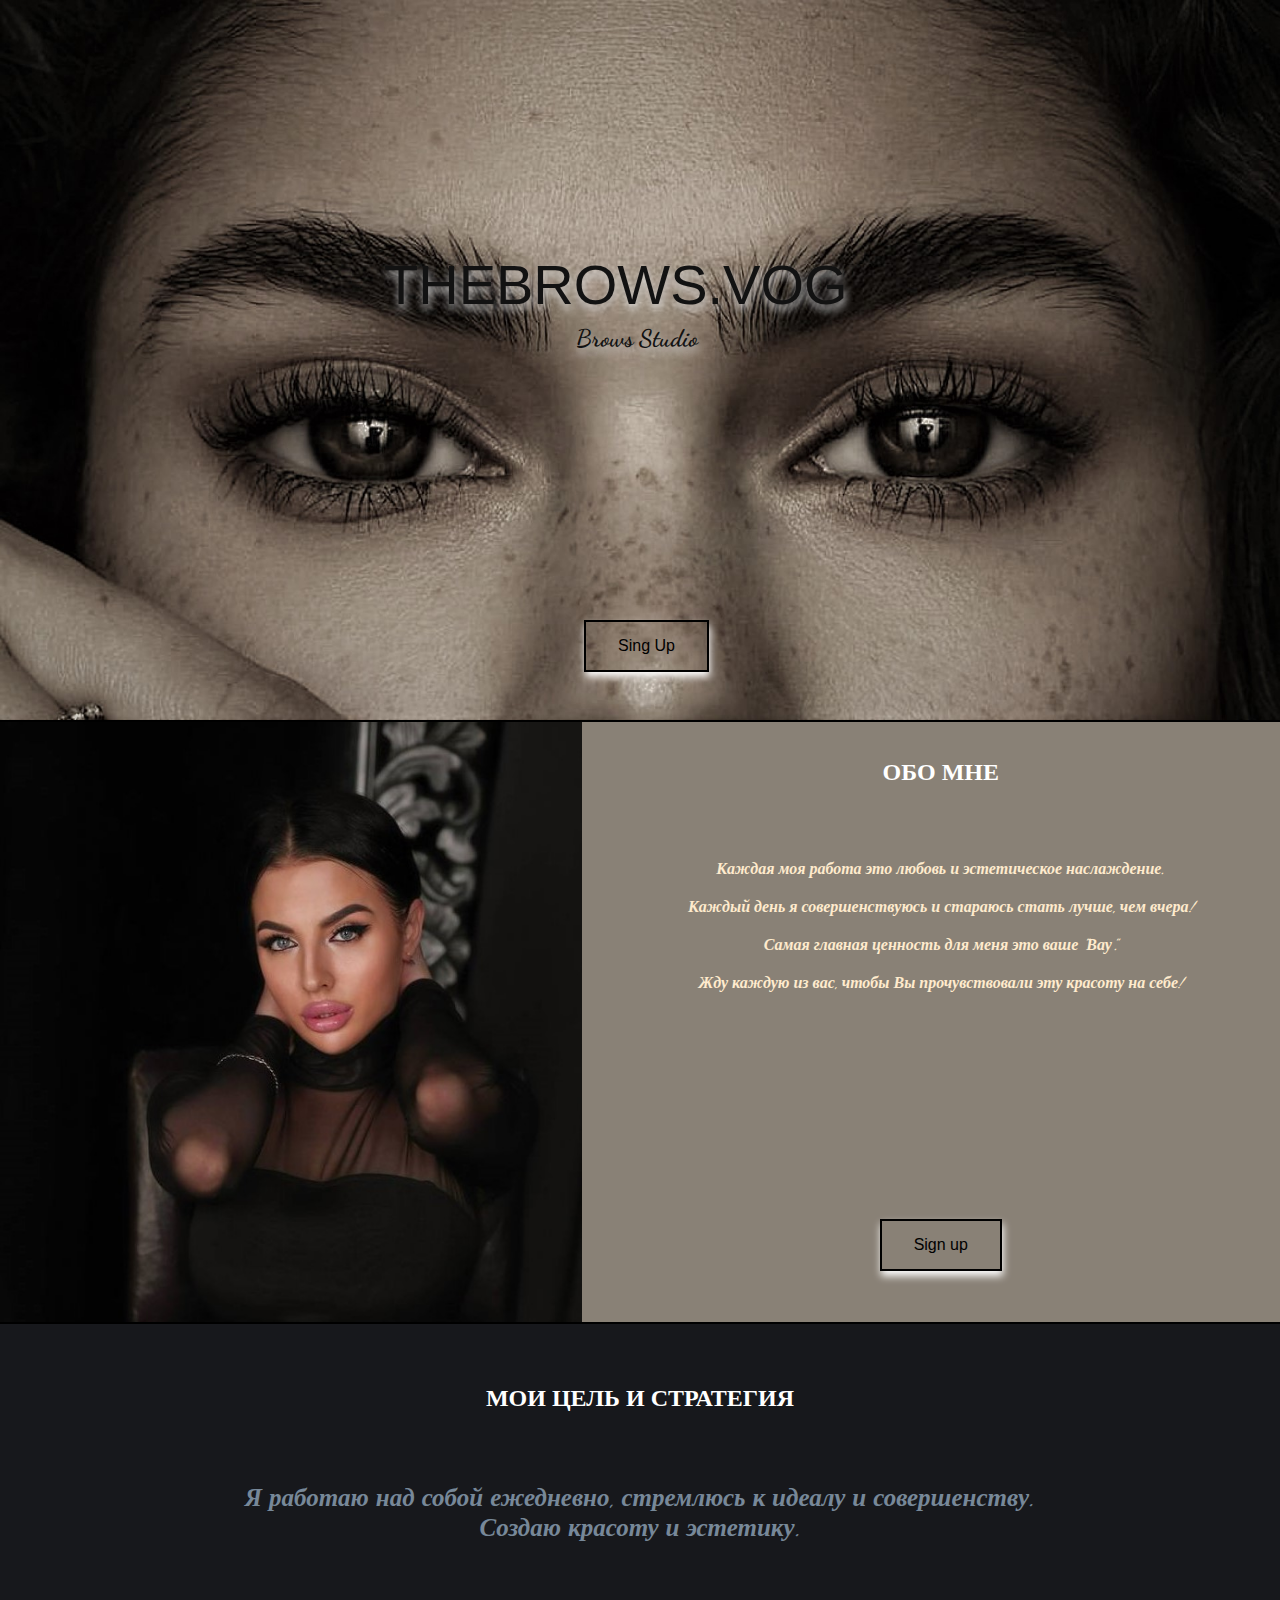
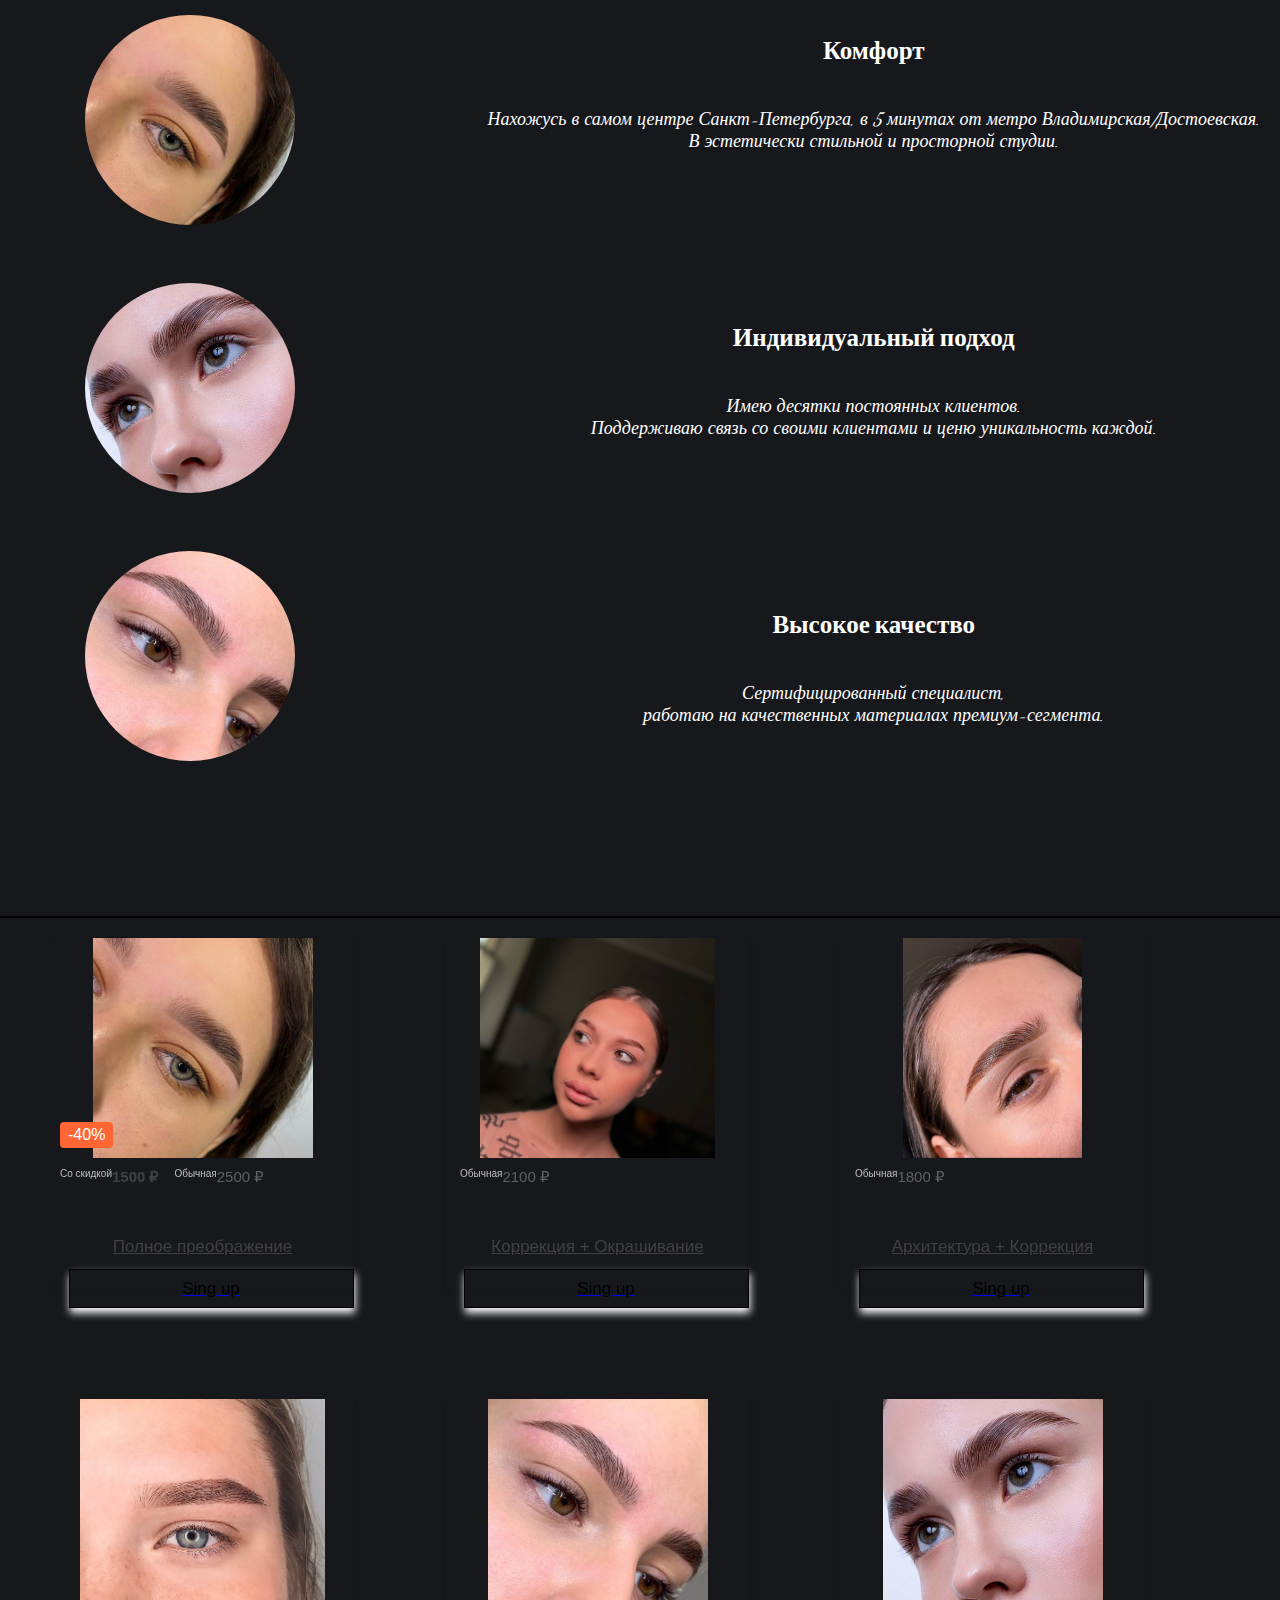
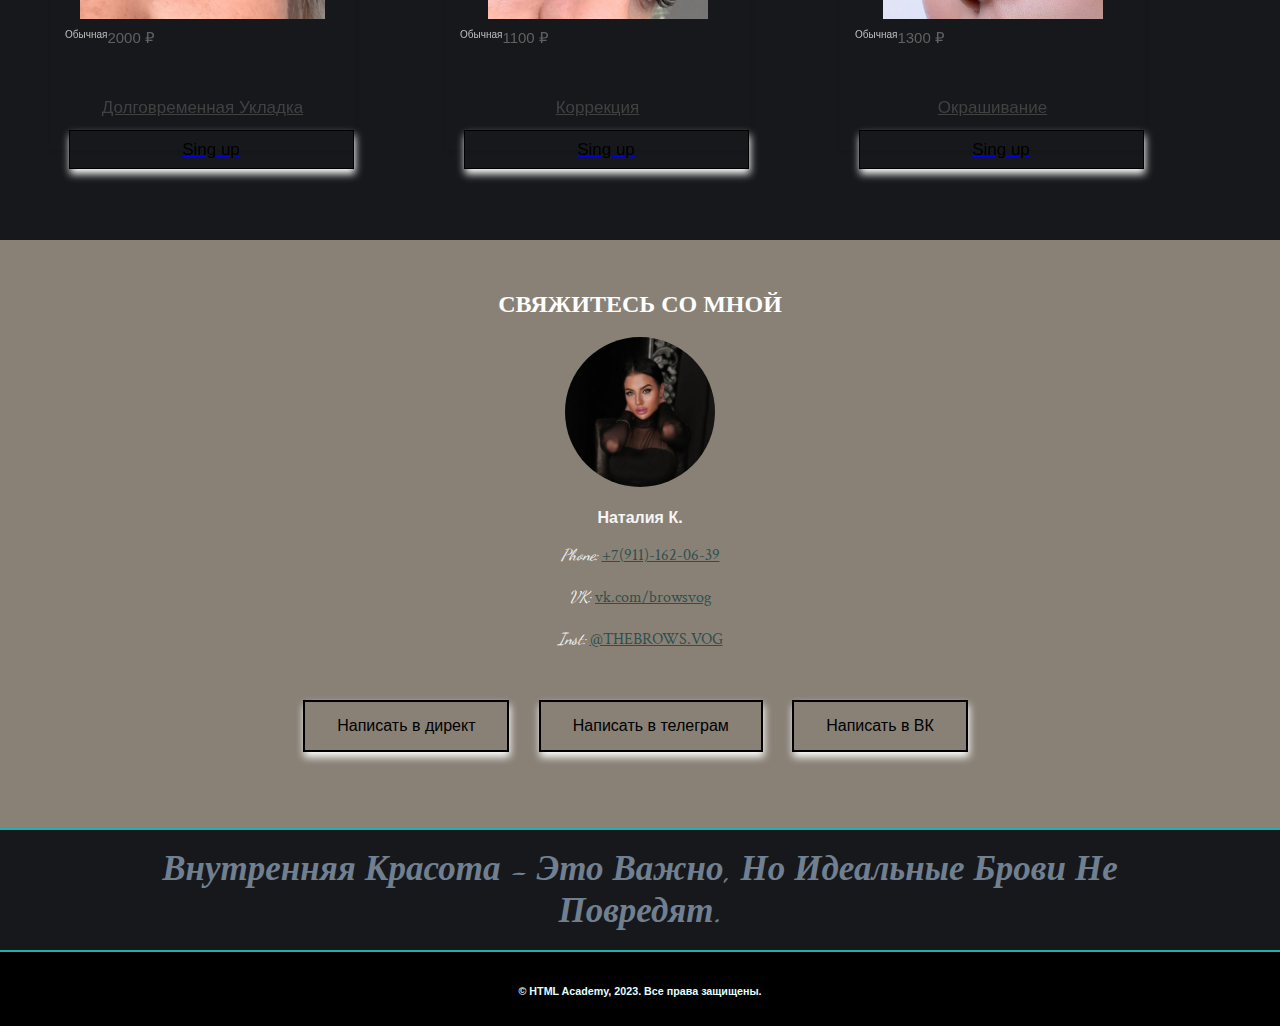
<file: index.html>
<!DOCTYPE html>
<html lang="en" dir="ltr">
  <head>
    <meta charset="utf-8">
    <meta name="author" content="Sandrat">
    <meta name="description" content="Официальный сайт">
    <meta name="keywords" content="сайт, клиент, Бровист, Brows-мастер">
    <title>THEBROWS.VOG</title>
    <link rel="stylesheet" href="css/file.css">
    <style media="screen">

    </style>
  </head>
  <body>
<header>
    <div class="menu">
      <a href="index.html" class="mun">Main page</a>&nbsp&nbsp&nbsp&nbsp&nbsp&nbsp
      <!-- <a href="#Cata" class="mun">About me</a>&nbsp&nbsp&nbsp&nbsp&nbsp&nbsp -->
      <a href="#concar" class="mun">Servises</a>&nbsp&nbsp&nbsp&nbsp&nbsp&nbsp
      <a href="Gallery.html" class="mun">Gallery</a>&nbsp&nbsp&nbsp&nbsp&nbsp&nbsp
      <a href="#Cont" class="mun">Contacts</a>&nbsp&nbsp&nbsp&nbsp&nbsp&nbsp
      <a href="recording.html" class="mun">Form for recording</a>&nbsp&nbsp&nbsp&nbsp&nbsp&nbsp
      <!-- <a href="regonw.html" class="mun">Enter</a>&nbsp&nbsp&nbsp&nbsp&nbsp&nbsp -->
    </div>

</header>



  <noscript>Включите javascript</noscript>

    <div class="Sale">
      <img class="fimg" src="брбробл.jpg" alt="THEBROWS.VOG" width="100%">
        <h1><span>THEBROWS.VOG</span></h1>
        <br>
        <h2><span class="bs">Brows&nbspStudio</span></h2>
        <div class="buttons">
          <a href="Recording.html">
            <b><button class="fill">Sing Up</button></b>
          </a>
        </div>
    </div>
<hr wight = 300px color=black>
      <div class="wrapper">
              <div class="leftimg">
                <img src="NAT1.jpg" alt="THEBROWS.VOG">
              </div>
              <div id="bl"><br><br>
                      <a name = "Cata">
                        <h2>ОБО МНЕ</h2>
                      </a><br><br><br><br>
                        <span>
                          <p>Каждая моя работа это любовь и эстетическое наслаждение.<br>
                            <br>
                            Каждый день я совершенствуюсь и стараюсь стать лучше, чем вчера!<br>
                            <br>
                            Самая главная ценность для меня это ваше "Вау".<br>
                            <br>
                            Жду каждую из вас, чтобы Вы прочувствовали эту красоту на себе!<br>
                            <br>
                          </p>
                      </span>
                  <div class="buttons mgb20">
                    <a href="Recording.html">
                    <button class="pulse">Sign up</button>
                    </a>
                  </div>
             </div>
      </div>

<hr wight = 300px color = "#000000">

          <div class="cir">
                <h2>МОИ ЦЕЛЬ И СТРАТЕГИЯ</h2>
                  <h3>Я работаю над собой ежедневно, стремлюсь к идеалу и совершенству. <br>Создаю красоту и эстетику.</h3>
          <br><br><br><br>
          </div>
          <div class="container">
                  <div id="main">
                      <img class="image" src="A.jpg" alt="THEBROWS.VOG" height="210" width="210"><br><br><br><br>
                      <img class="image" src="browbava.jpg" alt="THEBROWS.VOG" height="210" width="210"><br><br><br><br>
                      <img class="image" src="browbava1.jpg" alt="THEBROWS.VOG" height="210" width="210"><br><br><br><br>
                  </div>

                  <div id="aside">
                          <h4>Комфорт</h4>
                        <p>Нахожусь в самом центре Санкт-Петербурга, в 5 минутах от метро Владимирская/Достоевская.<br>  В эстетически стильной и просторной студии.</p>
                          <h4>Индивидуальный подход</h4>
                        <p>Имею десятки постоянных клиентов.<br> Поддерживаю связь со своими клиентами и ценю уникальность каждой.</p>
                          <h4>Высокое качество</h4>
                        <p>Сертифицированный специалист,<br> работаю на качественных материалах премиум-сегмента.</p>
              </div>
        </div>

<hr wight = 300px color = "#000000">

<a name ="concar">
<div class="containkard"></a>
    <div class="uslugi">
          <div class="kards">
              <!-- Верхняя часть -->
              <div class="card__top">
                <!-- Изображение-ссылка товара -->
                <a href="card.html" class="card__image">
                  <img src="A.jpg" alt="brows">
                </a>
                <!-- Скидка на товар -->
                <div class="card__label">-40%</div>
              </div>
              <!-- Нижняя часть -->
              <div class="card__bottom">
                <!-- Цены на товар (с учетом скидки и без)-->
                <div class="card__prices">
                  <div class="card__price card__price--discount"> 1500</div>

                  <div class="card__price card__price--common"> 2500</div>
                </div>
                <!-- Ссылка-название товара -->
                <a href="card.html" class="card__title">
                  Полное преображение
                </a>
                <!-- Кнопка добавить в корзину -->
                <a href="recording.html">
                <button class="card__add">Sing up</button>
                </a>
              </div>
          </div>

          <div class="kards1">
              <!-- Верхняя часть -->
              <div class="card__top">
                <!-- Изображение-ссылка товара -->
                <a href="card1.html" class="card__image">
                  <img src="brows4.jpg" alt="brows">
                </a>
                <!-- Скидка на товар -->
                <div class="card__label" hidden>-40%</div>
              </div>
              <!-- Нижняя часть -->
              <div class="card__bottom">
                <!-- Цены на товар (с учетом скидки и без)-->
                <div class="card__prices">
                  <!-- <div class="card__price card__price--discount" hidden>1500</div> -->
                  <div class="card__price card__price--common">2100</div>
                </div>
                <!-- Ссылка-название товара -->
                <a href="card1.html" class="card__title">
                  Коррекция&nbsp+&nbspОкрашивание
                </a>
                <!-- Кнопка добавить в корзину -->
                <a href="recording.html">
                <button class="card__add">Sing up</button>
                </a>
              </div>
            </div>
          <div class="kards2">
              <!-- Верхняя часть -->
              <div class="card__top">
                <!-- Изображение-ссылка товара -->
                <a href="card2.html" class="card__image">
                  <img src="икщцы.jpg" alt="brows">
                </a>
                <!-- Скидка на товар -->
                <div class="card__label" hidden>-40%</div>
              </div>
              <!-- Нижняя часть -->
              <div class="card__bottom">
                <!-- Цены на товар (с учетом скидки и без)-->
                <div class="card__prices">
                  <!-- <div class="card__price card__price--discount" hidden>1500</div> -->
                  <div class="card__price card__price--common">1800</div>
                </div>
                <!-- Ссылка-название товара -->
                <a href="card2.html" class="card__title">
                  Архитектура&nbsp+&nbspКоррекция
                </a>
                <!-- Кнопка добавить в корзину -->
                <a href="recording.html">
                <button class="card__add">Sing up</button>
                </a>
              </div>
          </div>
      </div>

    <div class="uslugi1">

        <div class="kards3">
            <!-- Верхняя часть -->
            <div class="card__top">
              <!-- Изображение-ссылка товара -->
              <a href="card3.html" class="card__image">
                <img src="бр.jpg" alt="brows">
              </a>
              <!-- Скидка на товар -->
              <div class="card__label" hidden>-40%</div>
            </div>
            <!-- Нижняя часть -->
            <div class="card__bottom">
              <!-- Цены на товар (с учетом скидки и без)-->
              <div class="card__prices">
                <!-- <div class="card__price card__price--discount" hidden>1500</div> -->
                <div class="card__price card__price--common">2000</div>
              </div>
              <!-- Ссылка-название товара -->
              <a href="card3.html" class="card__title">
                Долговременная Укладка
              </a>
              <!-- Кнопка добавить в корзину -->
              <a href="recording.html">
              <button class="card__add">Sing up</button>
              </a>
            </div>
        </div>

        <div class="kards4">
            <!-- Верхняя часть -->
            <div class="card__top">
              <!-- Изображение-ссылка товара -->
              <a href="card4.html" class="card__image">
                <img src="browbava1.jpg" alt="brows">
              </a>
              <!-- Скидка на товар -->
              <div class="card__label" hidden>-40%</div>
            </div>
            <!-- Нижняя часть -->
            <div class="card__bottom">
              <!-- Цены на товар (с учетом скидки и без)-->
              <div class="card__prices">
                <!-- <div class="card__price card__price--discount" hidden>1500</div> -->
                <div class="card__price card__price--common">1100</div>
              </div>
              <!-- Ссылка-название товара -->
              <a href="card4.html" class="card__title">
                Коррекция
              </a>
              <!-- Кнопка добавить в корзину -->
              <a href="recording.html">
              <button class="card__add">Sing up</button>
              </a>
            </div>
        </div>

        <div class="kards5">
          <!-- Верхняя часть -->
          <div class="card__top">
            <!-- Изображение-ссылка товара -->
            <a href="card5.html" class="card__image">
              <img src="browbava.jpg" alt="brows">
            </a>
            <!-- Скидка на товар -->
            <div class="card__label" hidden>-40%</div>
          </div>
          <!-- Нижняя часть -->
          <div class="card__bottom">
            <!-- Цены на товар (с учетом скидки и без)-->
            <div class="card__prices">
              <!-- <div class="card__price card__price--discount" hidden>1500</div> -->
              <div class="card__price card__price--common">1300</div>
            </div>
            <!-- Ссылка-название товара -->
            <a href="card5.html" class="card__title">
              Окрашивание
            </a>
            <!-- Кнопка добавить в корзину -->
            <a href="recording.html">
            <button class="card__add">Sing up</button>
            </a>
          </div>
        </div>
      </div>
</div>



<!-- <hr wight = 300px color = "#20B2AA"> -->
      <div class="Cont">
        <a name = "Cont" ><h2>СВЯЖИТЕСЬ СО МНОЙ</h2></a><br>
        <a href="#Cata" class="imca">
            <img class="image" src="NAT1.jpg" alt="THEBROWS.VOG" height="150" width="150">
          </a>
            <br>
            <h4>Наталия К.</h4>
            <br>
            <div class="end">
            <p><b>Phone: </b><a href="tel:+78121111111" title="Позвонить" class="num">+7(911)-162-06-39</a></p>
            <br>
            <p><b>VK: </b><a href=" https://vk.com/browsvog&body=привет?subject=вопрос" title="Перейти вк" class="num">vk.com/browsvog</a></p>
            <br>
            <p><b>Inst: </b><a href="https://instagram.com/thebrows.vog?igshid=YmMyMTA2M2Y=" title="Перейти в инстаграм" class="num">@THEBROWS.VOG</a></p><br><br>
</div>
      <div class="butend">
          <a href="https://instagram.com/thebrows.vog?igshid=YmMyMTA2M2Y="><button type="submit" name="button" class="raise">Написать в директ</button></a>&nbsp&nbsp
        <a href="https://t.me/natbarbar"><button type="submit" name="button" class="up">Написать в телеграм</button></a>&nbsp&nbsp
        <a href="https://vk.com/browsvog"><button type="submit" name="button" class="close cl">Написать в ВК</button></a>&nbsp&nbsp
        <br><br>
        </div>
      </div>
      <!-- <object type="image/svg+xml" data="logovk.svg">
        <figure class="logovk">
                  <span class="visuallyhidden">Apple&nbsp;Music</span>
                </figure>-->

<hr class="c" wight = 300px color = "#20B2AA">
<br>
              <h5>Внутренняя красота - это важно, но идеальные брови не <br> повредят.</h5>
<br>
<hr class="c" wight = 300px color = "#20B2AA">
          <!-- <address>ST.PETERSBURG, RUSSIA</address> -->
        <footer>
          <h6>&copy HTML Academy, 2023. Все права защищены.</h6>


          <!-- <form class="" action="index.html" method="post">
          </form> -->
        </footer>

        <script src="js/file.js">

          

          // ggg
          // document.write("JavaScript hello");
        </script>
  </body>
</html>
</file>
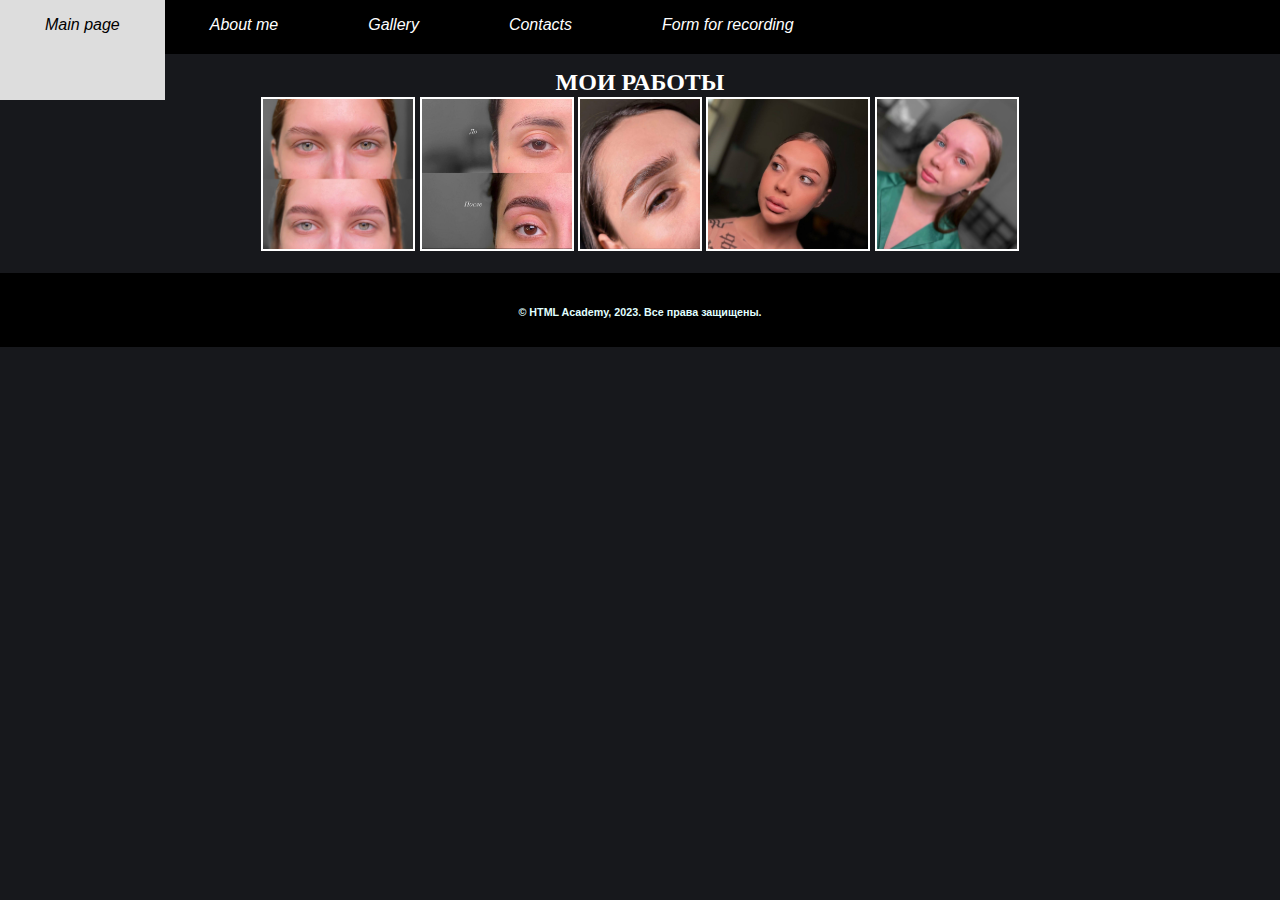
<file: Gallery.html>
<!DOCTYPE html>
<html lang="en" dir="ltr">
  <head>
    <meta charset="utf-8">
    <meta name="author" content="Sandrat">
    <meta name="description" content="Официальный сайт">
    <meta name="keywords" content="сайт, клиент, Бровист, Brows-мастер">
    <title>THEBROWS.VOG</title>
    <link rel="stylesheet" href="css/file.css">
    <style media="screen">

    </style>
  </head>
  <body>
<header>
    <div class="menu">
      <a href="index.html" class="mun">Main page</a>&nbsp&nbsp&nbsp&nbsp&nbsp&nbsp
      <a href="index.html" class="mun">About me</a>&nbsp&nbsp&nbsp&nbsp&nbsp&nbsp
      <a href="Gallery.html" class="mun">Gallery</a>&nbsp&nbsp&nbsp&nbsp&nbsp&nbsp
      <a href="index.html" class="mun">Contacts</a>&nbsp&nbsp&nbsp&nbsp&nbsp&nbsp
      <a href="recording.html" class="mun">Form for recording</a>&nbsp&nbsp&nbsp&nbsp&nbsp&nbsp
    </div>
<br>
    <div class="gal" style="text-align: center">
      <a name="Gallery"></a>
        <h2>МОИ РАБОТЫ</h2>
          <img src="brows.jpg" border="2" height="150" width="150" alt="Пример работы">
          <img src="brows1.jpg" border="2" height="150" width="150" alt="Пример работы">
          <img src="икщцы.jpg" border="2" height="150" width="120" alt="Пример работы">
          <img src="brows4.jpg" border="2" height="150" width="160" alt="Пример работы">
          <img src="модель.jpg" border="2" height="150" width="140" alt="Пример работы">
    </div>
<br>
<!-- <address>ST.PETERSBURG, RUSSIA</address> -->
<footer>
<h6>&copy HTML Academy, 2023. Все права защищены.</h6>


<!-- <form class="" action="index.html" method="post">
</form> -->
</footer>
</body>
</html>
</file>
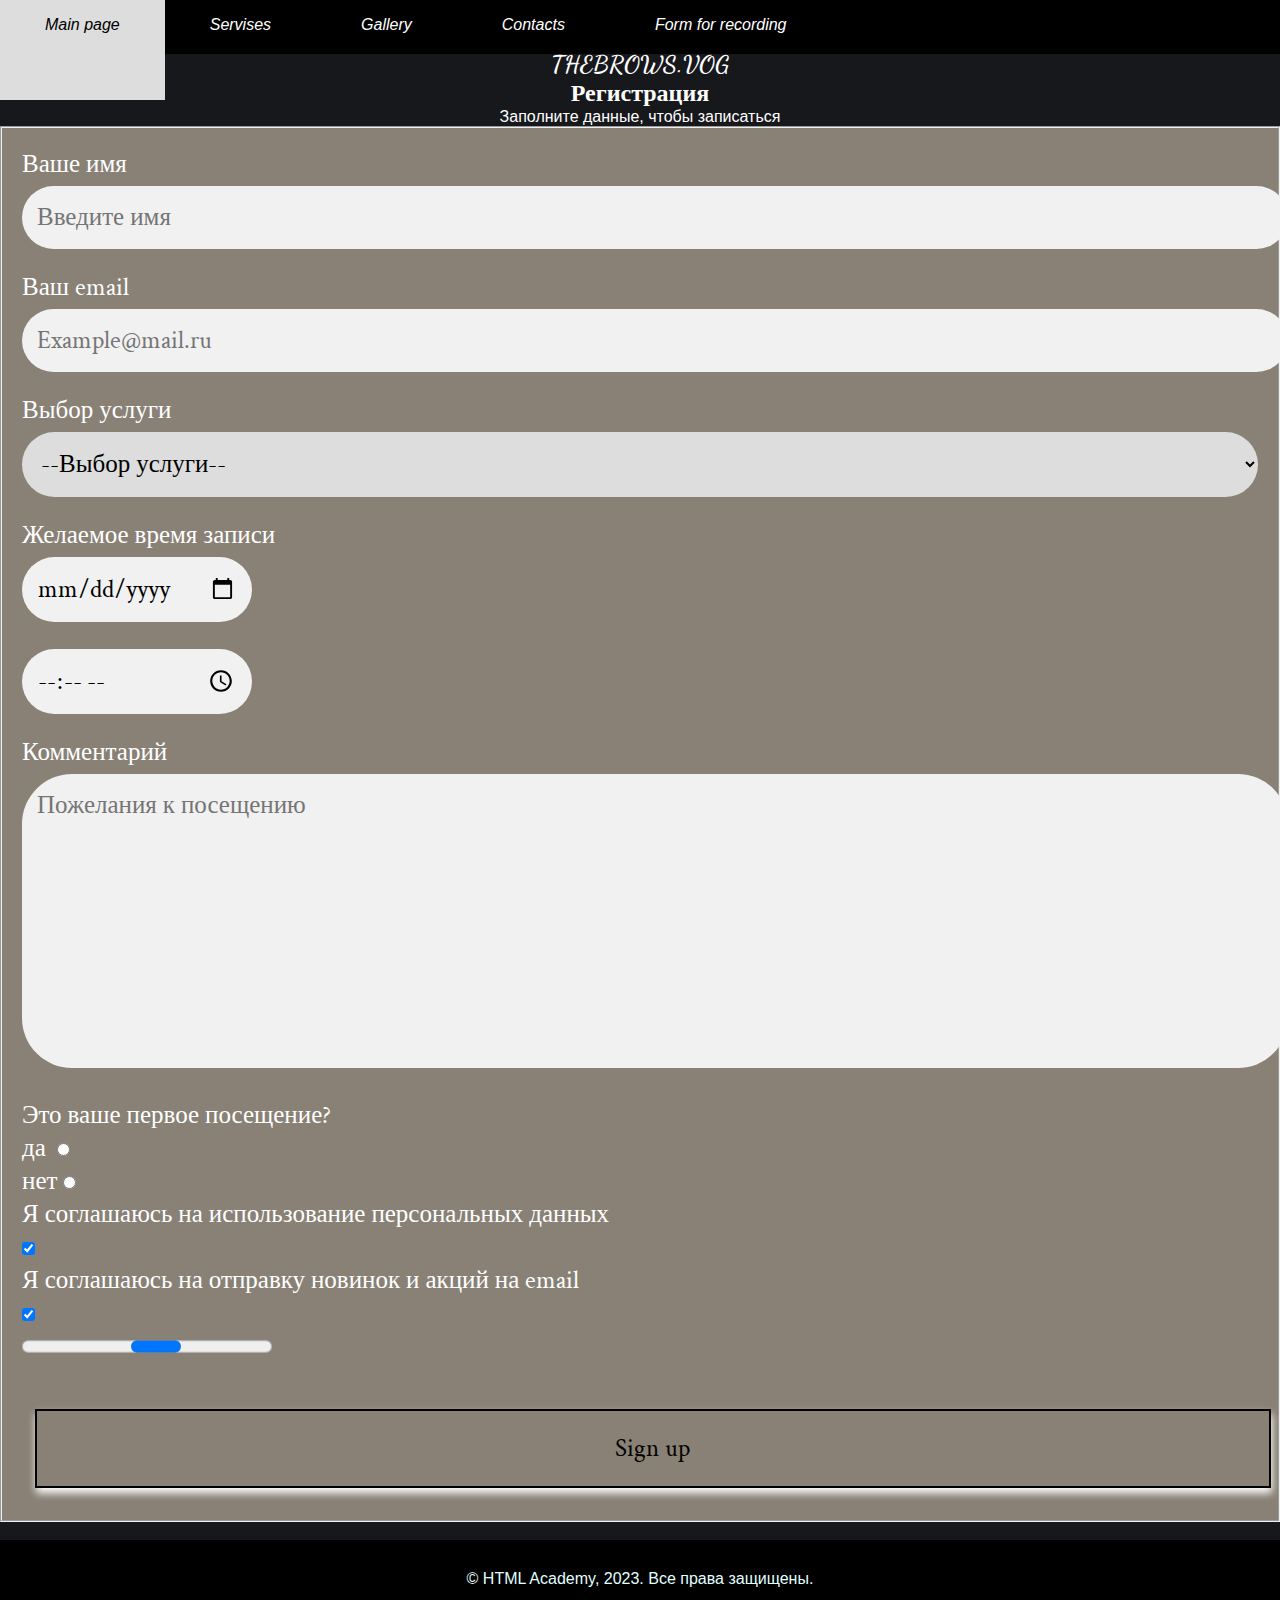
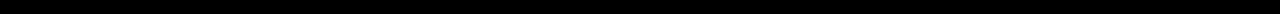
<file: Recording.html>
<!DOCTYPE html>
<html lang="en" dir="ltr">
  <head>
    <meta charset="utf-8">
    <meta name="author" content="Sandrat">
    <meta name="description" content="Официальный сайт">
    <meta name="keywords" content="сайт, клиент, Бровист, Brows-мастер">
    <title>THEBROWS.VOG</title>
    <link rel="stylesheet" href="css/file.css">
    <style media="screen">

    </style>
  </head>
  <body>
    <header>
      <div class="menu">
        <a href="index.html" class="mun">Main page</a>&nbsp&nbsp&nbsp&nbsp&nbsp&nbsp
        <a href="index.html #concar" class="mun">Servises</a>&nbsp&nbsp&nbsp&nbsp&nbsp&nbsp
        <a href="Gallery.html" class="mun">Gallery</a>&nbsp&nbsp&nbsp&nbsp&nbsp&nbsp
        <a href="index.html #Cont" class="mun">Contacts</a>&nbsp&nbsp&nbsp&nbsp&nbsp&nbsp
        <a href="recording.html" class="mun">Form for recording</a>&nbsp&nbsp&nbsp&nbsp&nbsp&nbsp
      </div>
  </header>

<div class="headnf">
  <h2>THEBROWS.VOG</h2>
  <h2>Регистрация</h2>
  <p>Заполните данные, чтобы записаться</p>
</div>
<a name ="form">
  <form action="" method="post">
      <fieldset>
        <!-- <legend>Записаться</legend> -->
          <div class="for" align="justify">
                        <label for="user_name"> Ваше имя </label><br>
                          <input type="text" placeholder="Введите имя" value="" maxlength="50" name="user_name" id="user_name" required><br>
                        <label for="user_mail"> Ваш email </label><br>
                          <input type="email" name="email_type"  placeholder="Example@mail.ru"  required><br>
                        <label for="Услуга">Выбор услуги</label><br>
                              <select class="selected" name="Услуга" autofocus>
                                <option value="0" disabled selected>--Выбор услуги--</option>
                                <option value="1">Полное преображение</option>
                                <option value="2">Коррекция</option>
                                <option value="3">Окрашивание</option>
                                <option value="4">Долговременная укладка</option>
                              </select><br>
                        <label for="user_date"> Желаемое время записи</label><br>
                                <input type="date" name="date_type" required><br>
                                <input type="time" name="time_type" value="" required><br>
                        <label for="user_сом"> Комментарий </label><br>
                                <textarea class="ta" name="name" rows="8" cols="80" placeholder="Пожелания к посещению"></textarea><br>
                        <label for="rad_type"> Это ваше первое посещение?</label><br>
                        <label for="r">да </label>
                                <input type="radio" value="9" name="rad_type" id="r" required><br>
                        <label for="r1">нет</label>
                                <input type="radio" value="8" name="rad_type" id="r1" required><br>
                        <label for="check_type"> Я соглашаюсь на использование персональных данных</label><br>
                                <input type="checkbox" value="6" name="check_type" id="check_type"required checked><br>
                          <label for="check_type1"> Я соглашаюсь на отправку новинок и акций на email</label><br>
                                <input type="checkbox" value="7" name="check_type1" id="check_type1"checked><br>
                      <progress max="100">0%</progress>
                      <br>
                      <br>
            <div class="buttons">
              <button class="fill mk">Sign up</button>
            </div>
          </div>
    </fieldset>
  </form> <!-- для бд -->

    </a>
    <br>
    <div class="footer">
      <footer>
        <!-- <address>ST.PETERSBURG, RUSSIA</address> -->
        <p>&copy HTML Academy, 2023. Все права защищены.</p>
        <form class="" action="index.html" method="post">


        </form>
      </footer>
    </div>
</body>
</html>
</file>
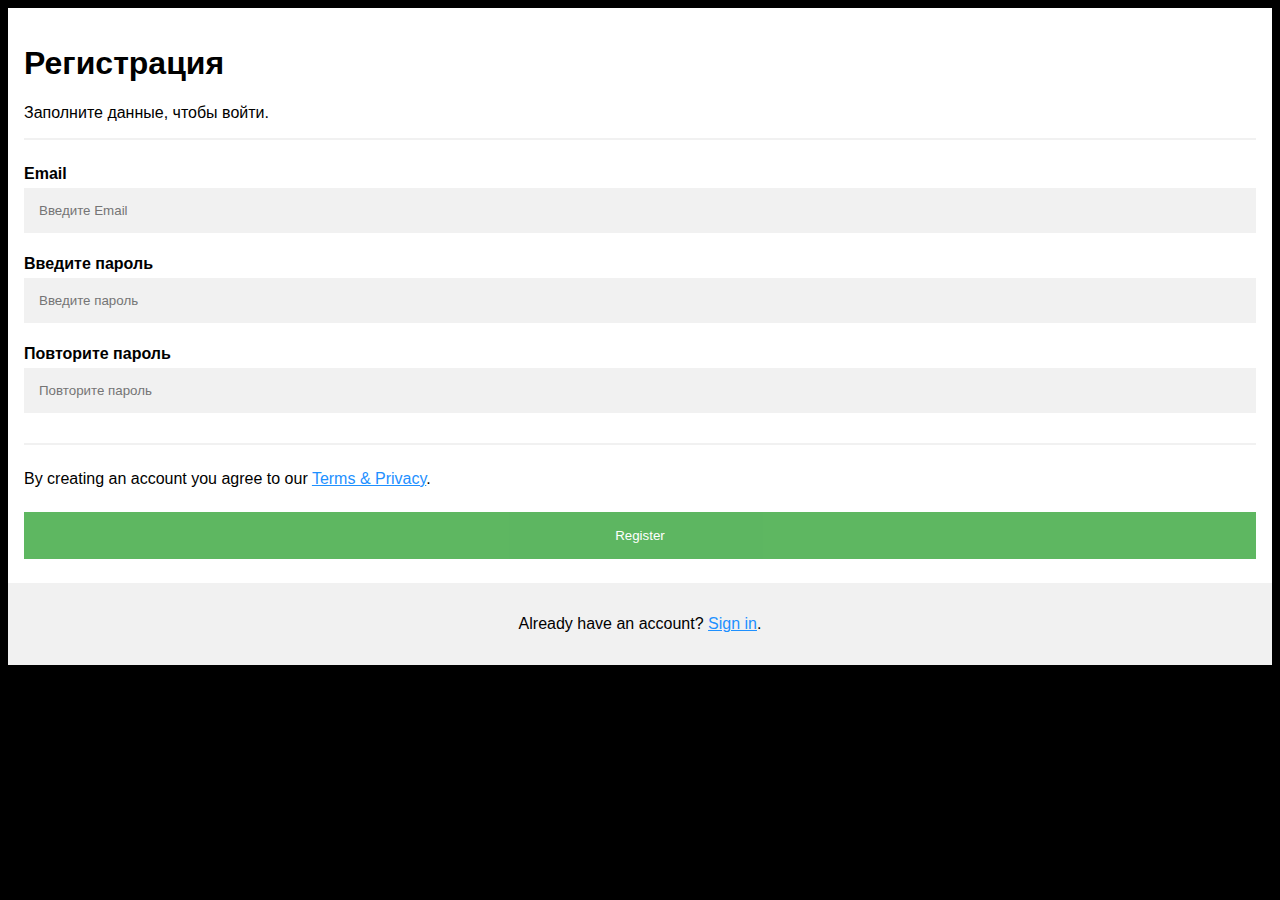
<file: regonw.html>
<!DOCTYPE html>
<html>
<head>
<meta name="viewport" content="width=device-width, initial-scale=1">
<style>
body {
    font-family: Arial, Helvetica, sans-serif;
    background-color: black;
}

* {
    box-sizing: border-box;
}

/* Add padding to containers */
.container {
    padding: 16px;
    background-color: white;
}

/* Full-width input fields */
input[type=text], input[type=password] {
    width: 100%;
    padding: 15px;
    margin: 5px 0 22px 0;
    display: inline-block;
    border: none;
    background: #f1f1f1;
}

input[type=text]:focus, input[type=password]:focus {
    background-color: #ddd;
    outline: none;
}

/* Overwrite default styles of hr */
hr {
    border: 1px solid #f1f1f1;
    margin-bottom: 25px;
}

/* Set a style for the submit button */
.registerbtn {
    background-color: #4CAF50;
    color: white;
    padding: 16px 20px;
    margin: 8px 0;
    border: none;
    cursor: pointer;
    width: 100%;
    opacity: 0.9;
}

.registerbtn:hover {
    opacity: 1;
}

/* Add a blue text color to links */
a {
    color: dodgerblue;
}

/* Set a grey background color and center the text of the "sign in" section */
.signin {
    background-color: #f1f1f1;
    text-align: center;
}
</style>
</head>
<body>

<form action="/action_page.php">
  <div class="container">
    <h1>Регистрация</h1>
    <p>Заполните данные, чтобы войти.</p>
    <hr>

    <label for="email"><b>Email</b></label>
    <input type="text" placeholder="Введите Email" name="email" required>

    <label for="psw"><b>Введите пароль</b></label>
    <input type="password" placeholder="Введите пароль" name="psw" required>

    <label for="psw-repeat"><b>Повторите пароль</b></label>
    <input type="password" placeholder="Повторите пароль" name="psw-repeat" required>
    <hr>
    <p>By creating an account you agree to our <a href="#">Terms & Privacy</a>.</p>

    <button type="submit" class="registerbtn">Register</button>
  </div>

  <div class="container signin">
    <p>Already have an account? <a href="#">Sign in</a>.</p>
  </div>
</form>

</body>
</html>
</file>
<file: css/file.css>
@import url('https://fonts.googleapis.com/css2?family=Dancing+Script:wght@600&display=swap');
@import url('https://fonts.googleapis.com/css2?family=Crimson+Text&family=Dancing+Script:wght@400;600&display=swap');
@import url('https://fonts.googleapis.com/css2?family=Crimson+Text&family=Dancing+Script:wght@400;600&display=swap');
@import url('https://fonts.googleapis.com/css2?family=Crimson+Text&family=Dancing+Script:wght@400;600&display=swap');
@import url('https://fonts.googleapis.com/css2?family=Comforter&family=Crimson+Text&family=Dancing+Script:wght@400;600&display=swap');


*{

  margin: 0px;
  padding: 0;
}

header {

  margin: 0px;
}

:root{
  --index: calc(1vw+1vh);
}

body{
  background-color: #D3D3D3;
  color: #fff;
  background: hsl(227, 10%, 10%);
  font: 300 1em 'Fira Sans', sans-serif;
  justify-content: center;
  align-content: center;
  align-items: center;
  text-align: center;
  width: 100%;

}
.menu{
  width: 100%;
  height: 100px;
  text-align: center;
  border-bottom: 4px solid #000000;
  background: #000000;
  color: #2F4F4F;
  line-height: 60px;

  position: fixed; /* Make it stick/fixed */
  top: -50px; /* Hide the navbar 50 px outside of the top view */
  /* width: 100%; Full width */
  transition: top 0.3s;

  /* margin-bottom: 50px; */
}


.menu a {
    float: left;
    display: flex;
    flex-direction: row;
    /* flex: 0 0 200; */
    position:static;
    color: white;
    text-align: center;
    padding: 45px;
    text-decoration: none;
}

.menu a:hover {
    background-color: #ddd;
    color: black;
}

.mun{
  color: #D3D3D3;
  font-style: oblique;
  font-stretch: ultra-condensed;

}

.wrapper p {
  font-style: italic;
  color: #FFEBCD;
  font-weight: bold;
  font-family: 'Dancing Script';
  flex-direction: row;
}

.wrapper{
  height:  600px;
  display: flex;
  align-items: stretch;
  align-content: center;
  flex: 1 100%;

}

.leftimg img {
  height:  600px;
  width: 110%;
  display: flex;


}

#bl{
  background: #898176;
  display: block;
  width: 55%;
  padding-left: 20px;

}



.mgb20 {
  margin-top: 200px;
  margin-bottom: 200px;
}

.cir{

  display: flex;
  flex-direction: column;
  margin-top: 50px;

}

.cir h3{

  font-family: 'Dancing Script';
  font-style: italic;
  font-size: 25px;


}

.cir h2 {

  margin-top: 10px;
  margin-bottom: 70px;

}

.container{
  display: flex;
  flex-direction: row;
  justify-content: space-between;
  align-items: stretch;

}

#main{

  padding-left: 85px;

}

#main:hover > img {
  transform: scale(1.1);
}

#aside {

  padding-right: 20px;
  padding-left: 70px;
  padding-bottom: 20px;
  justify-content: center;
  align-content: center;
  align-items: center; 
  text-align: center;

}

#aside h4{

  font-family: 'Comforter';
  font-family: 'Crimson Text', serif;
  font-size: 25px;
  margin-bottom: 40px;
  margin-top: 20px;

}

#aside p {

  font-family: 'Dancing Script';
  font-style: italic;
  font-size: 18px;
  margin-bottom: 170px;


}


.image{
  border-radius: 110px;
}

.photogal {
      width:800px;
      height:250px;
      background-color: #eeeeee;
      margin:auto;
      background-image:url("brows.jpg");
      background-image: url("brows1.jpg");
      animation-name: slide;
      animation-duration: 10s;
      animation-direction: normal;
      animation-timing-function: ease;
      animation-iteration-count: infinite;
      
    }

    @keyframes slide {
      0% {background-position:0 0;}
      16.66% {background-position:0 0;}
      33.32% {background-position:-800px 0;}
      49.98% {background-position:-800px 0;}
      66.64% {background-position:-1600px 0;}
      83.30% {background-position:-1600px 0;}
      100% {background-position:0 0;}
      }

.Cont {
  display: flex;
  flex-direction: column;
  background: #898176;
  background-size: 100px;
  color: #F5F5F5;
  text-align: center;
  width: 100%;
  padding-top: 50px;
  padding-bottom: 50px;
  align-items: center;

}

.num{
  color: #2F4F4F;
}
.Sale{
  text-align: center;
  position: relative;
  display: flex;

}

.fimg{

width: 100%;


}

.Sale span {
    /*background: rgba(0,0,0,0.7); (полупрозрачность)*/
    /* background: #222; */
    color: #121212;
    position: absolute;
    text-align: center;
    margin: 0 auto;
    text-shadow: #DCDCDC 1px 5px 8px;
    top: 35%;
    left: 30%;
}
.Sale h2  {
    /*background: rgba(0,0,0,0.7); (полупрозрачность)*/
    /* background: #222; */
    color: #000000;
    position: absolute;
    text-align: center;
    text-shadow: #DCDCDC 5px 10px;
    top: 45%;
    left: 45%;
}
.buttons b{
  position: absolute;
  text-align: center;
  top: 85%;
  left: 45%;
  display: block;
}

.me{
  text-align: center;

}
.right{
  background-color: #A9A9A9;
}
h1{ 
  font-size: 3.5em;
  font-weight: bolder;
  border: #DCDCDC;
  margin: 0 auto;
}
h2{
  color: #FFFFFF;
  font-weight: bold;
  font-family: 'Dancing Script';
  text-align: center;
}
h3{
  text-align: center;
  font-size: 20px;
  color: #778899;
  font-style: italic;
}

h5{
  text-align: center;
  color: #708090;
  font-size: 35px;
  font-family: 'Dancing Script';
  font-style: italic;

  text-transform: capitalize;
}
th{
  text-align: center;
  color: #708090;
}
td{
  text-align: center;
  color: #778899;
}
.headnf{

  margin-top: 50px;
  text-align: center;
}


img {
  object-fit: cover;
     object-position: 50% 50%;
}

hr {
  margin: 0;
}
/* .c {
  padding: 100px;
} */

.gal{

  margin-top: 50px;

}

.for{

  padding: 20px;
  background-color: #898176;

    font-family: 'Comforter';
    font-family: 'Crimson Text', serif;
    font-size: 25px;

}

input[type="text"], input[type="email"] {
  font-family: inherit;
  font-size: inherit;
  line-height: inherit;
  width: 100%;
  padding: 15px;
  margin: 5px 0 22px 0;
  display: inline-block;
  border: 5px;
  Border-radius: 50px;
  background: #f1f1f1;
}



.selected{

  font-family: inherit;
  font-size: inherit;
  line-height: inherit;
  width: 100%;
  padding: 15px;
  margin: 5px 0 22px 0;
  display: inline-block;
  border: 5px;
  Border-radius: 50px;
  background: #f1f1f1;

}

input[type="date"], input[type="time"] {
  font-family: inherit;
  font-size: inherit;
  line-height: inherit;
  width: 200px;
  padding: 15px;
  margin: 5px 0 22px 0;
  display: inline-block;
  border: 5px;
  Border-radius: 50px;
  background: #f1f1f1;
}


.ta{
  font-family: inherit;
  font-size: inherit;
  line-height: inherit;
  width: 100%;
  padding: 15px;
  margin: 5px 0 22px 0;
  display: inline-block;
  border: 5px;
  Border-radius: 50px;
  background: #f1f1f1;

}

input[type=text]:focus, input[type="email"]:focus,
input[type="date"]:focus, input[type="time"]:focus,
.ta:focus, .selected:focus {
    background-color: #ddd;
    outline: none;
}

#r, #r2{

margin-left: 5px;

}

/* input[type=radio]{


} */

.mk {

  width: 100%;

}

.fill:hover,
.fill:focus {

  box-shadow: inset 10 10 10 2em var(--hover);
  transform: translateY(-0.25em);
  color: #a972cb;
  background-color:  hsl(277 20% 50% / 0.75);
}
.pulse:hover,
.pulse:focus {
  animation: pulse 1s;
  box-shadow: 0 0 0 2em transparent;
  transform: translateY(-0.25em);
  color: #ef6eae;
  background-color:  hsl(330 20% 50% / 0.75);
}

@keyframes pulse {
  0% { box-shadow: 0 0 0 0 var(--hover); }
}

.close:hover,
.close:focus {
  box-shadow:
    inset -3.5em 0 0 0 var(--hover),
    inset 3.5em 0 0 0 var(--hover);
    transform: translateY(-0.25em);
    color: #ff7f82;
    background-color:  hsl(330 20% 50% / 0.75);
}

.raise:hover,
.raise:focus {
  box-shadow: inset -3.5em 0 0 0 var(--hover);
  transform: translateY(-0.25em);
  color: #ffa260;
  background-color:  hsla(17, 31%, 51%, 0.75);
}
.up:hover,
.up:focus {
  box-shadow: inset 0 -3.25em 0 0 var(--hover);
  transform: translateY(-0.25em);
  color: #e4cb58;
background-color:  hsl(49 20% 50% / 0.75)
}


.cl:hover,
.cl:focus {

  background-color:  hwb(352 28% 22% / 0.75);

}
.slide:hover,
.slide:focus {
  box-shadow: inset 6.5em 0 0 0 var(--hover);

}

$colors: (fill: #a972cb, pulse: #ef6eae, close: #ff7f82, raise: #ffa260, up: #e4cb58)



@each $button, $color in $colors {
  .#{$button} {
    --color: #{$color};
    --hover: #{adjust-hue($color, 45deg)};
  }
}

button {

  color: var(#a972cb);
  transition: 0.25s;
  background: none;
  border: 2px solid;
  font: inherit;
  line-height: 1;
  margin: 0.5em;
  padding: 1em 2em;
  box-shadow: #FFFFFF 1px 5px 8px;

  &:hover,
  &:focus {
    border-color: var(--hover);
    color: #fff;
  }
}

.end b {

  font-family: 'Dancing Script';
  font-style: italic;

}

.end{

  font-family: 'Comforter';
  font-family: 'Crimson Text', serif;

}


.butend{
  display: block;

  float: left;

}

.imca:hover > img {
  transform: scale(1.1);
}


/* .kards{

display: flex;
justify-content: space-between;
float: left;
white-space: normal;
margin-right: 30px;


}

.ka1, .ka2, .ka3,
.ka4, .ka5, .ka6 {

  display: flex;
  flex-direction: column;
  justify-content: space-between;
  align-items: stretch;
  margin-left: 15px;

}

.ka1{

display: flex;

} */

/* #uslugi.uslugi{

margin: 50px;

}

#uslugi footer{

margin-top: 100px;

} */

/* float: left;
justify-content: space-between;
align-items: center;
white-space: normal;
/* margin-right: 30px;
margin-bottom: 100px;
*/

.containkard{

display: block;
justify-content: center;
align-content: center;
align-items: center; 
text-align: center;


}

.uslugi{

display: flex;
flex-direction: row;
float: left;
justify-content: space-between;
margin-left: 50px;
margin-right: 90px;
margin-top: 20px;
margin-bottom: 90px;


}

.uslugi1{

  display: flex;
  float: left;
  margin-left: 50px;
  margin-top: 20px;
  margin-bottom: 90px;

}

.kards, .kards1, .kards2, .kards3, .kards4, .kards5{
  width: 305px;
  min-height: 350px;
  box-shadow: 1px 2px 4px rgba(0, 0, 0, 0.1);
  display: flex;
  flex-direction: column; /* Размещаем элементы в колонку */
  border-radius: 4px;
  transition: 0.2s;
  position: relative;
  margin-right: 90px;
  justify-content: center;
  /* align-items: center; */
}


/* При наведении на карточку - меняем цвет тени */
.card:hover {
  box-shadow: 4px 8px 16px rgba(255, 102, 51, 0.2);
}

.card__top {
  flex: 0 0 220px; /* Задаем высоту 220px, запрещаем расширение и сужение по высоте */
  position: relative;
  overflow: hidden; /* Скрываем, что выходит за пределы */
}

/* Контейнер для картинки */
.card__image {
  display: flex;
  position: absolute;
  top: 0;
  left: 0;
  width: 100%;
  height: 100%;
}

.card__image > img {
  width: 100%;
  height: 100%;
  object-fit: contain; /* Встраиваем картинку в контейнер card__image */
  transition: 0.2s;
}

/* При наведении - увеличиваем картинку */
.card__image:hover > img {
  transform: scale(1.1);
  position: relative;
}

/* Размещаем скидку на товар относительно изображения */
.card__label {
  padding: 4px 8px;
  position: absolute;
  bottom: 10px;
  left: 10px;
  background: #ff6633;
  border-radius: 4px;
  font-weight: 400;
  font-size: 16px;
  color: #fff;
}

.card__bottom {
  display: flex;
  flex-direction: column;
  flex: 1 0 auto; /* Занимаем всю оставшуюся высоту карточки */
  padding: 10px;
}

.card__prices {
  display: flex;
  margin-bottom: 10px;
  flex: 0 0 50%; /* Размещаем цены равномерно в две колонки */
}

.card__price::after {
  content: "₽";
  margin-left: 4px;
  position: relative;
}

.card__price--discount {
  font-weight: 700;
  font-size: 15px;
  color: #414141;
  display: flex;
  flex-wrap: wrap-reverse;
  padding-right: 10px;
}

.card__price--discount::before {
  content: "Со скидкой ";
  font-weight: 400;
  font-size: 10px;
  color: #bfbfbf;
}

.card__price--common {
  font-weight: 400;
  font-size: 15px;
  color: #606060;
  display: flex;
  flex-wrap: wrap-reverse;
  justify-content: flex;
}

.card__price--common::before {
  content: "Обычная";
  font-weight: 400;
  font-size: 10px;
  color: #bfbfbf;
  padding-left: 5px;
}

.card__title {
  display: block;
  margin-bottom: 10px;
  font-weight: 400;
  font-size: 17px;
  line-height: 150%;
  color: #414141;
}

.card__title:hover {
  color: #ff6633;
}


.card__add {
  display: block;
  width: 100%;
  font-weight: 500;
  font-size: 17px;
  /* color: #70c05b; */
  padding: 10px;
  text-align: center;
  border: 1px solid #000;
  /* border-radius: 4px; */
  cursor: pointer; /* Меняем курсор при наведении */
  transition: 0.2s;
  margin-top: auto; /* Прижимаем кнопку к низу карточки */
}


.card__add:hover {
  /* border: 1px solid #ff6633;
  background-color: #ff6633;
  color: #fff; */

  box-shadow:
    inset -3.5em 0 0 0 var(--hover),
    inset 3.5em 0 0 0 var(--hover);
    transform: translateY(-0.25em);
    color: #ffa260;
    background-color: hsl(25 20% 50% / 0.75);
}

.headus{

margin-top: 100px;
margin-bottom: 10px;

}


.cards{

display: flex;
flex-direction: row;
height: 500px;
background-color: #898176;
margin-bottom: 50px;

}

.im1{
  display: flex;
  flex-direction: row;
  width: 1000px;
  height: 500px;
  margin-left: 5px;

}

.im1 > img {
  width: 100%;
  height: 100%;
  /* object-fit: contain; /* Встраиваем картинку в контейнер card__image */ */
  transition: 0.5s;
}

/* При наведении - увеличиваем картинку */
.im1:hover > img {
  transform: scale(1.1);
}

.text1{

    margin-top: 30px;
    margin-left: 50px;
    height: 200px;
    padding-top: 40px;
    padding-left: 50px;
    font-family: 'Dancing Script';
    font-style: italic;
    /* font-size: 20px; */

}

.text1 b {

    font-size: 20px;

}

.bottext{

  display: flex;
  flex-direction: row;
  margin-bottom: 20px;



}

.discount {
  font-weight: 700;
  font-size: 50px;
  color: #414141;
  display: flex;
  flex-wrap: wrap-reverse;
  padding-right: 10px;
  margin-left: 20px;
}

.discount::before {
  content: "Со скидкой ";
  font-weight: 400;
  font-size: 10px;
  color: #ff7f82;
}

.common {
  font-weight: 400;
  font-size: 50px;
  text-decoration: line-through;
  color: #606060;
  display: flex;
  flex-wrap: wrap-reverse;
  justify-content: flex;
  margin-left: 20px;
}

.common::before {
  content: "Обычная";
  font-weight: 400;
  font-size: 10px;
  color: #bfbfbf;
  padding-left: 5px;
}

.butadd{

  display: flex;
  flex-direction: row;
  float: left;
  margin-left: 600px;

}

.discom{

  display: flex;
  flex-direction: row;
  float: left;


}

.card__add1 {
  display: block;
  float: left;
  width: 300px;
  height: 50px;
  font-weight: 500;
  font-size: 17px;
  /* color: #70c05b; */
  padding: 10px;
  text-align: center;
  border: 1px solid #000;
  /* border-radius: 4px; */
  cursor: pointer; /* Меняем курсор при наведении */
  transition: 0.2s;
  margin-top: auto; /* Прижимаем кнопку к низу карточки */
}


.card__add1:hover {
  /* border: 1px solid #ff6633;
  background-color: #ff6633;
  color: #fff; */

  box-shadow:
    inset -3.5em 0 0 0 var(--hover),
    inset 3.5em 0 0 0 var(--hover);
    transform: translateY(-0.25em);
    color: #ffa260;
    background-color: hsl(25 20% 50% / 0.75);
}


.common1 {
  font-weight: 400;
  font-size: 50px;
  color: #606060;
  display: flex;
  flex-wrap: wrap-reverse;
  justify-content: flex;
  margin-left: 20px;
}

.common1::before {
  content: "Обычная";
  font-weight: 400;
  font-size: 10px;
  color: #bfbfbf;
  padding-left: 5px;
}

.butadd1{

  display: flex;
  flex-direction: row;
  float: left;
  margin-left: 700px;

}

footer{
  width: var(--index);
  height: 70px;
  text-align: center;
  border-top: 4px solid #000000;
  background: #000000;
  color: #E0FFFF;
  line-height: 70px;
}
</file>
